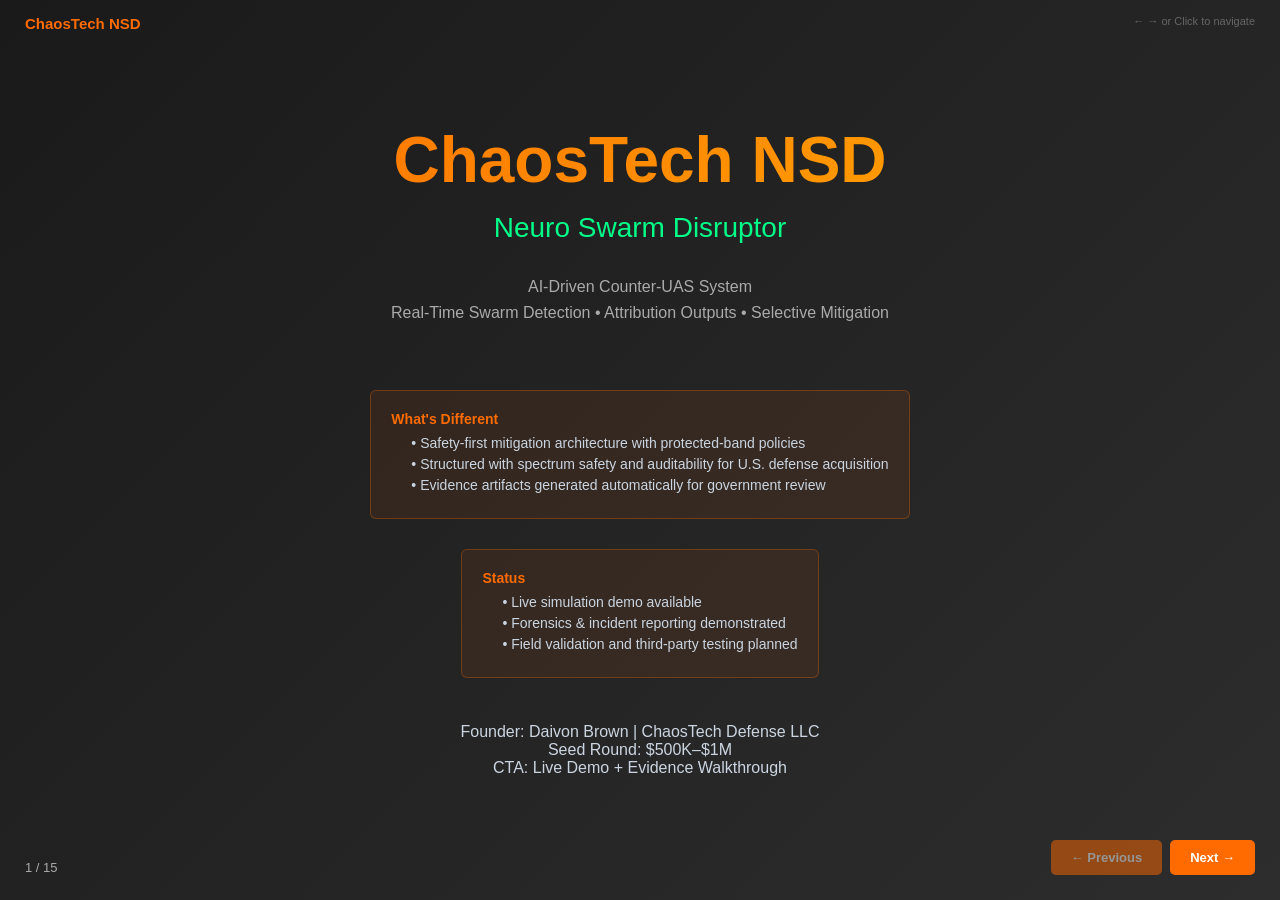
<file: pitch_deck_v2.html>
<!DOCTYPE html>
<html lang="en">
<head>
    <meta charset="UTF-8">
    <meta name="viewport" content="width=device-width, initial-scale=1.0">
    <title>ChaosTech NSD - Investor Pitch Deck v2.2</title>
    <style>
        * {
            margin: 0;
            padding: 0;
            box-sizing: border-box;
        }

        body {
            font-family: -apple-system, BlinkMacSystemFont, 'Segoe UI', Roboto, sans-serif;
            background: linear-gradient(135deg, #1a1a1a 0%, #2d2d2d 100%);
            color: #fff;
            overflow: hidden;
        }

        .deck-container {
            width: 100vw;
            height: 100vh;
            display: flex;
            align-items: center;
            justify-content: center;
        }

        .slide {
            display: none;
            width: 100%;
            height: 100%;
            padding: 60px 80px;
            background: linear-gradient(135deg, #1a1a1a 0%, #2d2d2d 100%);
            animation: fadeIn 0.5s ease-in;
            overflow-y: auto;
        }

        .slide.active {
            display: flex;
            flex-direction: column;
            justify-content: center;
        }

        @keyframes fadeIn {
            from { opacity: 0; }
            to { opacity: 1; }
        }

        .slide-title { text-align: center; }
        .slide-title h1 {
            font-size: 64px;
            font-weight: 700;
            margin-bottom: 15px;
            background: linear-gradient(135deg, #ff6b00 0%, #ffaa00 100%);
            -webkit-background-clip: text;
            -webkit-text-fill-color: transparent;
            background-clip: text;
        }

        .slide-title .subtitle {
            font-size: 28px;
            color: #00ff88;
            margin-bottom: 30px;
        }

        .slide-title .tagline {
            font-size: 16px;
            color: #aaa;
            margin-bottom: 50px;
            max-width: 900px;
            margin-left: auto;
            margin-right: auto;
            line-height: 1.6;
        }

        .slide-title .section-box {
            background: rgba(255, 107, 0, 0.08);
            border: 1px solid rgba(255, 107, 0, 0.3);
            padding: 20px;
            margin: 15px auto;
            max-width: 700px;
            border-radius: 6px;
            text-align: left;
            font-size: 14px;
        }

        .slide-title .section-title {
            color: #ff6b00;
            font-weight: 600;
            margin-bottom: 8px;
        }

        .slide-title .section-item {
            color: #cbd5e1;
            margin: 5px 0;
            margin-left: 20px;
        }

        .slide h2 {
            font-size: 44px;
            margin-bottom: 35px;
            border-bottom: 3px solid #ff6b00;
            padding-bottom: 15px;
        }

        .slide-content {
            font-size: 16px;
            line-height: 1.8;
            color: #ddd;
        }

        .metric {
            display: inline-block;
            background: rgba(255, 107, 0, 0.1);
            border-left: 4px solid #ff6b00;
            padding: 18px;
            margin: 12px 0;
            border-radius: 4px;
            min-width: 280px;
        }

        .metric-value {
            font-size: 28px;
            font-weight: 700;
            color: #ff6b00;
        }

        .metric-label {
            font-size: 13px;
            color: #aaa;
            margin-top: 5px;
        }

        .grid-2 {
            display: grid;
            grid-template-columns: 1fr 1fr;
            gap: 25px;
            margin-top: 25px;
        }

        .grid-3 {
            display: grid;
            grid-template-columns: 1fr 1fr 1fr;
            gap: 18px;
            margin-top: 25px;
        }

        .feature-box {
            background: rgba(0, 255, 136, 0.05);
            border: 2px solid #00ff88;
            padding: 20px;
            border-radius: 6px;
        }

        .feature-box h3 {
            color: #00ff88;
            margin-bottom: 10px;
            font-size: 16px;
            font-weight: 600;
        }

        .feature-box p {
            color: #ccc;
            font-size: 14px;
            line-height: 1.6;
        }

        .moat-box {
            background: rgba(0, 255, 136, 0.05);
            border-left: 4px solid #00ff88;
            padding: 20px;
            margin: 15px 0;
            border-radius: 4px;
        }

        .moat-box strong {
            color: #00ff88;
            display: block;
            margin-bottom: 10px;
            font-size: 15px;
        }

        .moat-box p {
            color: #cbd5e1;
            font-size: 14px;
            margin: 8px 0;
            margin-left: 20px;
        }

        .stat-row {
            display: flex;
            justify-content: space-between;
            padding: 12px 0;
            border-bottom: 1px solid rgba(255, 255, 255, 0.1);
            font-size: 15px;
        }

        .stat-row .label {
            color: #aaa;
        }

        .stat-row .value {
            color: #00ff88;
            font-weight: 600;
        }

        .list-item {
            margin: 12px 0;
            padding-left: 25px;
            position: relative;
            font-size: 15px;
            line-height: 1.6;
        }

        .list-item:before {
            content: "▶";
            position: absolute;
            left: 0;
            color: #ff6b00;
            font-size: 12px;
        }

        .context-note {
            font-size: 13px;
            color: #aaa;
            background: rgba(255, 107, 0, 0.05);
            padding: 10px 15px;
            border-radius: 4px;
            margin-top: 12px;
            border-left: 3px solid #ff6b00;
        }

        .revenue-example {
            background: rgba(0, 255, 136, 0.05);
            padding: 14px;
            border-left: 3px solid #00ff88;
            margin: 12px 0;
            font-size: 14px;
            color: #cbd5e1;
        }

        .value-prop-box {
            background: rgba(0, 255, 136, 0.08);
            border: 2px solid #00ff88;
            padding: 24px;
            margin: 20px 0;
            border-radius: 6px;
        }

        .value-prop-box h3 {
            color: #00ff88;
            margin-bottom: 12px;
            font-size: 16px;
            font-weight: 600;
        }

        .value-prop-box .sub-item {
            color: #cbd5e1;
            font-size: 14px;
            margin: 8px 0;
            margin-left: 20px;
            line-height: 1.5;
        }

        .controls {
            position: fixed;
            bottom: 25px;
            right: 25px;
            display: flex;
            gap: 8px;
            z-index: 100;
        }

        .btn {
            padding: 10px 20px;
            background: #ff6b00;
            color: #fff;
            border: none;
            border-radius: 5px;
            cursor: pointer;
            font-size: 13px;
            font-weight: 600;
            transition: all 0.3s;
        }

        .btn:hover {
            background: #ff8800;
            transform: translateY(-2px);
        }

        .btn:disabled {
            opacity: 0.5;
            cursor: not-allowed;
        }

        .slide-counter {
            position: fixed;
            bottom: 25px;
            left: 25px;
            color: #aaa;
            font-size: 13px;
        }

        .logo {
            position: fixed;
            top: 15px;
            left: 25px;
            font-size: 15px;
            font-weight: 700;
            color: #ff6b00;
        }

        .hint {
            position: fixed;
            top: 15px;
            right: 25px;
            font-size: 11px;
            color: #666;
        }

        .footnote {
            font-size: 11px;
            color: #888;
            margin-top: 8px;
            font-style: italic;
        }
    </style>
</head>
<body>
    <div class="logo">ChaosTech NSD</div>
    <div class="hint">← → or Click to navigate</div>

    <div class="deck-container">
        <!-- SLIDE 1: TITLE -->
        <div class="slide slide-title active">
            <h1>ChaosTech NSD</h1>
            <div class="subtitle">Neuro Swarm Disruptor</div>
            <div class="tagline">AI-Driven Counter-UAS System<br>Real-Time Swarm Detection • Attribution Outputs • Selective Mitigation</div>
            
            <div class="section-box">
                <div class="section-title">What's Different</div>
                <div class="section-item">• Safety-first mitigation architecture with protected-band policies</div>
                <div class="section-item">• Structured with spectrum safety and auditability for U.S. defense acquisition</div>
                <div class="section-item">• Evidence artifacts generated automatically for government review</div>
            </div>

            <div class="section-box">
                <div class="section-title">Status</div>
                <div class="section-item">• Live simulation demo available</div>
                <div class="section-item">• Forensics & incident reporting demonstrated</div>
                <div class="section-item">• Field validation and third-party testing planned</div>
            </div>

            <div style="margin-top: 30px; font-size: 16px; color: #cbd5e1;">
                Founder: Daivon Brown | ChaosTech Defense LLC<br>
                Seed Round: $500K–$1M<br>
                CTA: Live Demo + Evidence Walkthrough
            </div>
        </div>

        <!-- SLIDE 2: PROBLEM -->
        <div class="slide">
            <h2>🚨 The Problem</h2>
            <div class="slide-content">
                <div class="list-item">Drone swarms are attacking military bases and critical infrastructure</div>
                <div class="list-item">DoD/DHS prioritize counter-UAS capability (active procurement in 2026)</div>
                <div class="list-item">Current solutions: Limited to detection or disruption, not attribution</div>
                <div class="list-item">Legal requirement: Operations must be auditable and evidence-generating</div>

                <div class="metric" style="margin-top: 40px;">
                    <div class="metric-value">$1B+</div>
                    <div class="metric-label">Defense Counter-UAS Market (2025-2030)</div>
                </div>

                <div class="metric">
                    <div class="metric-value">5-100</div>
                    <div class="metric-label">Drones in coordinated attacks (escalating threat)</div>
                </div>

                <div class="metric">
                    <div class="metric-value">$250K–$2M</div>
                    <div class="metric-label">Typical government contract value</div>
                </div>
            </div>
        </div>

        <!-- SLIDE 3: SOLUTION -->
        <div class="slide">
            <h2>✅ Our Solution</h2>
            <div class="slide-content">
                <div style="background: rgba(0, 255, 136, 0.08); border: 1px solid rgba(0, 255, 136, 0.3); padding: 20px; border-radius: 6px; margin-bottom: 30px;">
                    <strong style="color: #00ff88; font-size: 15px;">ChaosTech NSD: Attribution-First Counter-UAS Architecture</strong>
                </div>

                <div class="grid-3">
                    <div class="feature-box">
                        <h3>🚁 Detect</h3>
                        <p>Real-time multi-drone swarm detection with weighted threat assessment</p>
                    </div>
                    <div class="feature-box">
                        <h3>⚡ Mitigate</h3>
                        <p>Selective mitigation with protected-band enforcement and collateral assessment</p>
                    </div>
                    <div class="feature-box">
                        <h3>🔍 Attribute</h3>
                        <p>Operator location estimation with confidence scoring for law enforcement</p>
                    </div>
                </div>

                <div style="margin-top: 35px; padding: 20px; background: rgba(0, 255, 136, 0.08); border-left: 4px solid #00ff88; border-radius: 4px;">
                    <strong style="color: #00ff88; margin-bottom: 12px; display: block;">Why We're Different</strong>
                    <div class="list-item">Only system designed to produce attribution outputs</div>
                    <div class="list-item">Evidence-first approach (every engagement generates auditable incident report)</div>
                    <div class="list-item">Safety-by-design (protected frequencies, collateral assessment)</div>
                    <div class="list-item">Structured for compliance and evidence preservation</div>
                </div>
            </div>
        </div>

        <!-- SLIDE 4: HOW IT WORKS -->
        <div class="slide">
            <h2>🎯 How It Works</h2>
            <div class="slide-content">
                <div class="grid-2">
                    <div>
                        <h3 style="color: #ff6b00; margin-bottom: 15px; font-size: 16px;">Threat Assessment (AI-Weighted)</h3>
                        <div class="stat-row">
                            <span class="label">RF Signal Analysis</span>
                            <span class="value">40%</span>
                        </div>
                        <div class="stat-row">
                            <span class="label">Speed Analysis</span>
                            <span class="value">25%</span>
                        </div>
                        <div class="stat-row">
                            <span class="label">Proximity Analysis</span>
                            <span class="value">20%</span>
                        </div>
                        <div class="stat-row">
                            <span class="label">Swarm Pattern Detection</span>
                            <span class="value">15%</span>
                        </div>
                        <div style="margin-top: 15px; padding-top: 15px; border-top: 1px solid rgba(255, 255, 255, 0.1);">
                            <span class="label">Final Threat Score:</span><br>
                            <span class="value" style="font-size: 24px;">0–100 Scale</span>
                        </div>
                        <div class="context-note">
                            Baseline simulation metrics under controlled conditions. Lab validation in progress.
                        </div>
                    </div>

                    <div>
                        <h3 style="color: #00ff88; margin-bottom: 15px; font-size: 16px;">Drone Types Detected (6 Total)</h3>
                        <div class="stat-row">
                            <span class="label">🚁 Quad/Commercial</span>
                            <span class="value">MEDIUM</span>
                        </div>
                        <div class="stat-row">
                            <span class="label">⚡ FPV Racing</span>
                            <span class="value">HIGH</span>
                        </div>
                        <div class="stat-row">
                            <span class="label">💣 Kamikaze</span>
                            <span class="value">CRITICAL</span>
                        </div>
                        <div class="stat-row">
                            <span class="label">✈️ Fixed-Wing</span>
                            <span class="value">CRITICAL</span>
                        </div>
                        <div class="stat-row">
                            <span class="label">🎯 Loitering Munition</span>
                            <span class="value">CRITICAL</span>
                        </div>
                        <div class="stat-row">
                            <span class="label">⬡ Heavy Lift</span>
                            <span class="value">MEDIUM</span>
                        </div>
                    </div>
                </div>
            </div>
        </div>

        <!-- SLIDE 5: LIVE DEMO -->
        <div class="slide">
            <h2>🚀 Live Demo</h2>
            <div class="slide-content">
                <div style="text-align: center; margin-top: 80px;">
                    <p style="font-size: 18px; color: #ff6b00; margin-bottom: 30px;"><strong>View live at:</strong></p>
                    <p style="font-size: 28px; font-weight: 700; background: rgba(255, 107, 0, 0.1); padding: 25px; border-radius: 6px; font-family: monospace;">
                        https://ChaosTechHQ.github.io/nsd-demo
                    </p>
                </div>

                <div style="margin-top: 80px; text-align: center;">
                    <p style="font-size: 16px; color: #aaa; margin-bottom: 20px;">What to try:</p>
                    <div class="list-item">1. Launch "Large (50)" swarm with "Aggressive" mix</div>
                    <div class="list-item">2. Watch AI threat scoring in real-time</div>
                    <div class="list-item">3. Export incident forensics (blue button)</div>
                    <div class="list-item">4. Review: Audit trail, collateral assessment, attribution confidence</div>
                </div>
            </div>
        </div>

        <!-- SLIDE 6: FORENSICS -->
        <div class="slide">
            <h2>📋 Demo + Forensics Evidence</h2>
            <div class="slide-content">
                <h3 style="color: #ff6b00; margin-top: 20px; margin-bottom: 15px; font-size: 15px; font-weight: 600;">Live System Demonstrates</h3>
                <div class="list-item" style="margin-bottom: 10px;">Multi-drone swarm simulation (up to 50 entities)</div>
                <div class="list-item" style="margin-bottom: 10px;">Real-time threat scoring using weighted inputs</div>
                <div class="list-item">Selective mitigation logic with protected-band exclusions</div>

                <h3 style="color: #00ff88; margin-top: 30px; margin-bottom: 15px; font-size: 15px; font-weight: 600;">Automated Incident Report Output</h3>
                <p style="color: #cbd5e1; font-size: 14px; margin-bottom: 15px;">Each simulated engagement generates structured report:</p>
                <div class="list-item" style="margin-bottom: 8px;">Total threats detected and mitigated</div>
                <div class="list-item" style="margin-bottom: 8px;">Time-stamped event logs and latency metrics</div>
                <div class="list-item" style="margin-bottom: 8px;">Attribution engine output (location estimate + confidence)</div>
                <div class="list-item" style="margin-bottom: 8px;">Protected-band status and collateral assessment flags</div>
                <div class="list-item">Full audit trail for post-incident review</div>

                <div class="moat-box" style="margin-top: 25px;">
                    <strong>What This Proves</strong>
                    <p>End-to-end workflow exists (detect → assess → mitigate → report)</p>
                    <p>Reporting format designed for government review and procurement</p>
                    <p>System architecture supports auditability and evidence preservation</p>
                </div>

                <div class="moat-box">
                    <strong>Important Note</strong>
                    <p>These outputs designed for post-incident review and documentation. Final legal admissibility determined through third-party validation and procurement review process.</p>
                </div>
            </div>
        </div>

        <!-- SLIDE 7: MARKET -->
        <div class="slide">
            <h2>💰 Market Opportunity</h2>
            <div class="slide-content">
                <div class="grid-2">
                    <div>
                        <h3 style="color: #ff6b00; margin-bottom: 18px; font-size: 15px; font-weight: 600;">TAM (Total Addressable)</h3>
                        <div class="metric">
                            <div class="metric-value">$1B+</div>
                            <div class="metric-label">Defense Counter-UAS Market (2025-2030)</div>
                        </div>
                        <div class="footnote">Defense Intelligence Agency 2025 threat assessments + DoD/DHS modernization budgets. Includes Army air defense modernization, base protection upgrades, and DHS critical infrastructure C-UAS programs.</div>
                    </div>

                    <div>
                        <h3 style="color: #ff6b00; margin-bottom: 18px; font-size: 15px; font-weight: 600;">SAM (Serviceable & Addressable)</h3>
                        <div class="metric">
                            <div class="metric-value">$250M–$500M</div>
                            <div class="metric-label">U.S. Government Procurement (Army/DHS, 2026-2028)</div>
                        </div>
                        <div class="footnote">Active procurement phase driven by: Army base security modernization (FY2026-2028), DHS CISA critical infrastructure grants, and Navy/Coast Guard rapid procurement authority. Excludes foreign military sales and contractor bundling.</div>
                    </div>
                </div>

                <h3 style="color: #00ff88; margin-top: 35px; margin-bottom: 18px; font-size: 15px; font-weight: 600;">Target Pilot Sites (2026)</h3>
                <div class="stat-row">
                    <span class="label">Army bases (base defense)</span>
                    <span class="value">2–4 pilots</span>
                </div>
                <div class="stat-row">
                    <span class="label">DHS sites (critical infrastructure)</span>
                    <span class="value">1–2 pilots</span>
                </div>
                <div class="stat-row">
                    <span class="label">Total Q4 2026 target</span>
                    <span class="value">4–5 pilot deployments</span>
                </div>
            </div>
        </div>

        <!-- SLIDE 8: COMPETITIVE ADVANTAGE -->
        <div class="slide">
            <h2>🔥 Why ChaosTech Wins</h2>
            <div class="slide-content">
                <div class="moat-box">
                    <strong>1. Attribution-First Architecture</strong>
                    <p>Most counter-UAS systems stop at detection or disruption. NSD produces attribution outputs for law enforcement action and accountability.</p>
                    <p style="font-size: 13px; color: #aaa; margin-top: 8px;"><strong>Confidence Levels:</strong> Attribution outputs calibrated under controlled RF conditions (simulation baseline). Field range validation Q2 2026 establishes accuracy under real-world propagation. Third-party RF measurement Q3 2026 provides independent verification for procurement documentation.</p>
                </div>

                <div class="moat-box">
                    <strong>2. Evidence as a Product</strong>
                    <p>Every engagement produces exportable incident record. Built for audits, after-action reports, procurement review. Turns operations into institutional knowledge.</p>
                </div>

                <div class="moat-box">
                    <strong>3. Safety-First Mitigation Model</strong>
                    <p>Protected-band policy enforced at system level. Collateral assessment integrated into decision logic. Designed for mixed civilian / critical-infrastructure environments.</p>
                </div>

                <div class="moat-box">
                    <strong>4. Software-First, Hardware-Agnostic</strong>
                    <p>Core intelligence in software. Integrates with existing RF sensors and mitigation hardware. Faster deployment, lower cost, higher adaptability.</p>
                </div>

                <div class="moat-box">
                    <strong>5. Defensible Growth Path</strong>
                    <p>Data flywheel: every engagement improves models. Trade-secret algorithms + IP filings. Clear path from pilot → deployment → scale.</p>
                </div>
            </div>
        </div>

        <!-- SLIDE 9: BUSINESS MODEL -->
        <div class="slide">
            <h2>💼 Business Model & Revenue Path</h2>
            <div class="slide-content">
                <h3 style="color: #ff6b00; margin-bottom: 20px; font-size: 15px; font-weight: 600;">Year 1 Revenue Scenarios (2026)</h3>

                <div class="revenue-example">
                    <strong style="color: #00ff88;">Scenario A: Pilot-Led Growth</strong><br>
                    • 3 Army bases (base defense) @ $400K each = $1.2M<br>
                    • 2 DHS critical infrastructure sites @ $350K each = $700K<br>
                    • Installation + SaaS licenses (Year 1) = $1.5M total cash flow<br>
                    <strong style="color: #00ff88;">Year 1 Recognized Revenue: $1.9M</strong>
                </div>

                <div class="revenue-example">
                    <strong style="color: #00ff88;">Scenario B: Conservative Path</strong><br>
                    • 2 Army sites @ $300K each = $600K<br>
                    • 1 DHS pilot (cost-sharing) @ $250K = $250K<br>
                    • Additional installations deferred to Q4 = $850K total<br>
                    <strong style="color: #00ff88;">Year 1 Recognized Revenue: $850K (entry point)</strong>
                </div>

                <div style="background: rgba(100, 200, 255, 0.08); padding: 12px; border-left: 3px solid #64c8ff; margin-top: 12px; font-size: 13px; color: #cbd5e1;">
                    <strong style="color: #64c8ff;">Path to Year 2 ARR:</strong> Scenario A customers on 3-year deployments (recurring revenue begins Q1 2027) + new customer acquisition. Conservative path enables flexibility if federal appropriations shift.
                </div>

                <h3 style="color: #ff6b00; margin-top: 25px; margin-bottom: 15px; font-size: 15px; font-weight: 600;">Year 2+ ARR Path (2027)</h3>

                <div class="revenue-example">
                    <strong style="color: #00ff88;">Year 2 ARR (2027):</strong><br>
                    • 10 active sites (3-year deployments) @ $250K/year = $2.5M<br>
                    • SaaS management platform @ $50K/year = $500K<br>
                    <strong style="color: #00ff88;">Total: $3M ARR by Q2 2027</strong>
                </div>

                <div class="revenue-example">
                    <strong style="color: #00ff88;">Series A Target:</strong><br>
                    • Add 10 more sites in Year 2 = additional $2.5M<br>
                    • Existing 10 sites generate full $2.5M (SaaS mature)<br>
                    <strong style="color: #00ff88;">Total: $5M+ ARR by Q4 2027</strong>
                </div>
            </div>
        </div>

        <!-- SLIDE 10: WHAT YOU'RE BUYING INTO (NEW) -->
        <div class="slide">
            <h2>💎 What You're Buying Into</h2>
            <div class="slide-content">
                <p style="font-size: 14px; color: #aaa; margin-bottom: 30px;">Three concrete value propositions for this seed round:</p>

                <div class="value-prop-box">
                    <h3>1. Evidence-Anchored Technology</h3>
                    <div class="sub-item">• Live simulation MVP demonstrates end-to-end workflow</div>
                    <div class="sub-item">• Forensics output designed for government review</div>
                    <div class="sub-item">• Clear field validation roadmap (Q1-Q4 2026)</div>
                    <p style="color: #00ff88; font-size: 13px; margin-top: 10px;"><strong>→ You're funding proven concept with executable path</strong></p>
                </div>

                <div class="value-prop-box">
                    <h3>2. Compliance-by-Design Architecture</h3>
                    <div class="sub-item">• Spectrum safety and auditability engineered at system level</div>
                    <div class="sub-item">• Protected-band enforcement built in</div>
                    <div class="sub-item">• Structured for government procurement + validation</div>
                    <p style="color: #00ff88; font-size: 13px; margin-top: 10px;"><strong>→ You're reducing diligence risk through design choices</strong></p>
                </div>

                <div class="value-prop-box">
                    <h3>3. Monetizable Defense Procurement Path</h3>
                    <div class="sub-item">• 4–5 pilot sites identified (Army/DHS conversations ongoing)</div>
                    <div class="sub-item">• Unit economics: $250K–$400K per deployment</div>
                    <div class="sub-item">• $1.5M–$2M first-year revenue target realistic</div>
                    <p style="color: #00ff88; font-size: 13px; margin-top: 10px;"><strong>→ You're funding path to actual customer revenue</strong></p>
                </div>

                <div style="margin-top: 30px; padding: 18px; background: rgba(100, 200, 255, 0.08); border-left: 4px solid #64c8ff; border-radius: 4px;">
                    <p style="color: #64c8ff; font-size: 14px; font-weight: 600; margin-bottom: 10px;">Outcome of This Seed:</p>
                    <div style="color: #cbd5e1; font-size: 13px; line-height: 1.8;">
                        ✓ CTO hired + hardware prototype operational<br>
                        ✓ 2–3 beta pilots deployed and documented<br>
                        ✓ Series A positioning: $5M–$10M ARR pathway visible<br>
                        ✓ Timeline: Q1 close → Q2 pilots → Q4 2026 Series A ready
                    </div>
                </div>
            </div>
        </div>

        <!-- SLIDE 11: THE ASK -->
        <div class="slide">
            <h2>🎯 The Ask</h2>
            <div class="slide-content">
                <div style="text-align: center; margin-top: 50px;">
                    <div class="metric" style="display: inline-block; margin-bottom: 50px;">
                        <div class="metric-value">$500K – $1M</div>
                        <div class="metric-label">Seed Funding Round</div>
                    </div>
                </div>

                <div class="grid-3">
                    <div style="background: rgba(0, 255, 136, 0.08); padding: 20px; border-radius: 6px; border: 1px solid rgba(0, 255, 136, 0.3);">
                        <h3 style="color: #00ff88; margin-bottom: 12px; font-size: 14px; font-weight: 600;">Use of Funds</h3>
                        <div class="list-item" style="font-size: 13px; margin-bottom: 8px;">Technical cofounder/CTO ($150K)</div>
                        <div class="list-item" style="font-size: 13px; margin-bottom: 8px;">Hardware prototype ($200K)</div>
                        <div class="list-item" style="font-size: 13px;">First 3 gov pilots ($300K)</div>
                    </div>

                    <div style="background: rgba(255, 107, 0, 0.08); padding: 20px; border-radius: 6px; border: 1px solid rgba(255, 107, 0, 0.3);">
                        <h3 style="color: #ff6b00; margin-bottom: 12px; font-size: 14px; font-weight: 600;">Timeline</h3>
                        <div class="list-item" style="font-size: 13px; margin-bottom: 8px;">Close seed: Q1 2026</div>
                        <div class="list-item" style="font-size: 13px; margin-bottom: 8px;">Beta customers: Q2 2026</div>
                        <div class="list-item" style="font-size: 13px;">Series A: Q4 2026</div>
                    </div>

                    <div style="background: rgba(100, 200, 255, 0.08); padding: 20px; border-radius: 6px; border: 1px solid rgba(100, 200, 255, 0.3);">
                        <h3 style="color: #64c8ff; margin-bottom: 12px; font-size: 14px; font-weight: 600;">In Exchange</h3>
                        <div class="list-item" style="font-size: 13px; margin-bottom: 8px;">Standard SAFE or Series Seed</div>
                        <div class="list-item" style="font-size: 13px; margin-bottom: 8px;">Board seat option</div>
                        <div class="list-item" style="font-size: 13px;">20–25% equity</div>
                    </div>
                </div>

                <div style="margin-top: 40px; padding: 20px; background: rgba(255, 107, 0, 0.12); border-left: 4px solid #ff6b00; border-radius: 4px; text-align: center;">
                    <p style="font-size: 15px; color: #ff6b00; font-weight: 600;">Ready for demo call this week</p>
                    <p style="font-size: 13px; color: #aaa; margin-top: 8px;">Live system • Working MVP • Government-aligned</p>
                </div>
            </div>
        </div>

        <!-- SLIDE 12: TEAM -->
        <div class="slide">
            <h2>👥 Team & Hiring</h2>
            <div class="slide-content">
                <div class="grid-2">
                    <div>
                        <h3 style="color: #ff6b00; margin-bottom: 18px; font-size: 15px; font-weight: 600;">Current Leadership</h3>
                        <div style="background: rgba(255, 107, 0, 0.1); padding: 16px; border-radius: 6px;">
                            <strong style="color: #ff6b00;">Daivon Brown</strong>
                            <p style="color: #aaa; font-size: 13px; margin-top: 4px;">Founder/CEO</p>
                            <p style="font-size: 12px; color: #999; margin-top: 4px;">Counter-UAS domain expert with deep operational insight into defense procurement pathways. Full-time execution lead architecting government strategy, prototype development, and pilot rollout. Transitioning to full-time leadership post-severance (January 2026).</p>
                        </div>
                    </div>

                    <div>
                        <h3 style="color: #00ff88; margin-bottom: 18px; font-size: 15px; font-weight: 600;">Critical Technical Hire</h3>
                        <div style="background: rgba(0, 255, 136, 0.1); padding: 16px; border-radius: 6px;">
                            <strong style="color: #00ff88;">CTO / Technical Cofounder</strong>
                            <p style="color: #aaa; font-size: 13px; margin-top: 4px;">Hardware integration specialist. RF systems background. Government contracting experience.</p>
                            <p style="font-size: 12px; color: #999; margin-top: 4px;"><strong>Start date:</strong> Q1 2026 (concurrent with seed close)</p>
                            <p style="font-size: 12px; color: #999; margin-top: 4px;"><strong>Equity:</strong> 15–20% | <strong>Focus:</strong> Hardware MVP + pilot integration</p>
                        </div>
                    </div>
                </div>

                <div style="margin-top: 30px; padding: 18px; background: rgba(100, 200, 255, 0.08); border-left: 4px solid #64c8ff; border-radius: 4px;">
                    <p style="font-size: 14px; color: #64c8ff; margin-bottom: 12px;"><strong>Critical Path Timeline</strong></p>
                    <div class="list-item" style="font-size: 13px;">Software MVP is deployable today (not vaporware)</div>
                    <div class="list-item" style="font-size: 13px;">CTO role unlocks hardware integration and field trials (Q2-Q3)</div>
                    <div class="list-item" style="font-size: 13px;">Government pilot commitments in discussion; hardware readiness = contract signature</div>
                    <div class="list-item" style="font-size: 13px;">Revenue realization: $900K–$1.9M in year 1, $2.5M–$3M ARR in year 2</div>
                </div>
            </div>
        </div>

        <!-- SLIDE 13: VALIDATION ROADMAP -->
        <div class="slide">
            <h2>✅ Validation & Testing Roadmap</h2>
            <div class="slide-content">
                <h3 style="color: #ff6b00; margin-bottom: 20px; margin-top: 10px; font-size: 15px; font-weight: 600;">6–12 Month Path to Field Readiness</h3>

                <div style="background: rgba(255, 107, 0, 0.08); padding: 18px; margin-bottom: 15px; border-left: 4px solid #ff6b00; border-radius: 4px;">
                    <strong style="color: #ff6b00; font-size: 14px;">Q1 2026: Lab Baseline</strong>
                    <p style="color: #cbd5e1; font-size: 13px; margin-top: 8px; margin-left: 20px;">RF signal validation in controlled environment • Algorithm performance benchmarking • Safety/compliance verification</p>
                </div>

                <div style="background: rgba(0, 255, 136, 0.08); padding: 18px; margin-bottom: 15px; border-left: 4px solid #00ff88; border-radius: 4px;">
                    <strong style="color: #00ff88; font-size: 14px;">Q2 2026: Hardware Integration & Field Trials</strong>
                    <p style="color: #cbd5e1; font-size: 13px; margin-top: 8px; margin-left: 20px;">Hardware-in-the-loop integration • Real-world RF measurement campaign • First government pilot deployments</p>
                </div>

                <div style="background: rgba(100, 200, 255, 0.08); padding: 18px; margin-bottom: 15px; border-left: 4px solid #64c8ff; border-radius: 4px;">
                    <strong style="color: #64c8ff; font-size: 14px;">Q3 2026: Third-Party & Compliance Review</strong>
                    <p style="color: #cbd5e1; font-size: 13px; margin-top: 8px; margin-left: 20px;">Independent RF safety assessment • Defense acquisition compliance validation • Formal pilot results and documentation</p>
                </div>

                <div style="background: rgba(255, 107, 0, 0.08); padding: 18px; border-left: 4px solid #ff6b00; border-radius: 4px;">
                    <strong style="color: #ff6b00; font-size: 14px;">Q4 2026: Production Readiness & Scale</strong>
                    <p style="color: #cbd5e1; font-size: 13px; margin-top: 8px; margin-left: 20px;">Manufacturing specification finalized • Government procurement documentation complete • Scale to production deployment</p>
                </div>

                <div style="margin-top: 30px; padding: 16px; background: rgba(0, 255, 136, 0.05); border: 1px solid rgba(0, 255, 136, 0.3); border-radius: 4px;">
                    <p style="color: #00ff88; font-size: 13px; font-weight: 600;">Parallel Path: Beta Customer Feedback Loop</p>
                    <p style="color: #cbd5e1; font-size: 13px; margin-top: 8px;">Each deployment generates operational data → iterative product improvement → validation artifacts for procurement</p>
                </div>
            </div>
        </div>

        <!-- SLIDE 14: MILESTONES -->
        <div class="slide">
            <h2>🚀 12-Month Execution Plan</h2>
            <div class="slide-content">
                <div class="grid-2">
                    <div>
                        <h3 style="color: #ff6b00; margin-bottom: 16px; font-size: 14px; font-weight: 600;">Q1 2026 (Now)</h3>
                        <div class="list-item" style="font-size: 13px; margin-bottom: 10px;">Close seed funding</div>
                        <div class="list-item" style="font-size: 13px; margin-bottom: 10px;">Hire CTO</div>
                        <div class="list-item" style="font-size: 13px;">Launch GitHub public MVP</div>
                    </div>

                    <div>
                        <h3 style="color: #ff6b00; margin-bottom: 16px; font-size: 14px; font-weight: 600;">Q2 2026</h3>
                        <div class="list-item" style="font-size: 13px; margin-bottom: 10px;">First beta customers (Army/DHS)</div>
                        <div class="list-item" style="font-size: 13px; margin-bottom: 10px;">Hardware prototype v1</div>
                        <div class="list-item" style="font-size: 13px;">Generate first revenue</div>
                    </div>
                </div>

                <div class="grid-2" style="margin-top: 20px;">
                    <div>
                        <h3 style="color: #ff6b00; margin-bottom: 16px; font-size: 14px; font-weight: 600;">Q3–Q4 2026</h3>
                        <div class="list-item" style="font-size: 13px; margin-bottom: 10px;">Scale to 10–15 customers</div>
                        <div class="list-item" style="font-size: 13px; margin-bottom: 10px;">$2M–$5M ARR</div>
                        <div class="list-item" style="font-size: 13px;">Prepare Series A (close Q4)</div>
                    </div>

                    <div>
                        <h3 style="color: #00ff88; margin-bottom: 16px; font-size: 14px; font-weight: 600;">2027 Vision</h3>
                        <div class="list-item" style="font-size: 13px; margin-bottom: 10px;">$5M Series A close (Q1)</div>
                        <div class="list-item" style="font-size: 13px; margin-bottom: 10px;">30+ government customers</div>
                        <div class="list-item" style="font-size: 13px;">$50M ARR path visible</div>
                    </div>
                </div>

                <div style="margin-top: 40px; text-align: center; padding: 25px; background: rgba(255, 107, 0, 0.15); border-radius: 6px;">
                    <p style="font-size: 16px; font-weight: 700; color: #ff6b00;">This is the counter-UAS standard America needs.</p>
                </div>
            </div>
        </div>

        <!-- SLIDE 15: CLOSING -->
        <div class="slide slide-title">
            <h1 style="color: #00ff88; margin-bottom: 35px;">Thank You</h1>
            <div style="font-size: 20px; color: #ff6b00; font-style: italic; margin-bottom: 80px;">
                "Attribution changes everything."
            </div>
            <div style="text-align: center; font-size: 16px;">
                <div style="margin-bottom: 18px;">
                    <strong>Daivon Brown</strong><br>
                    Founder/CEO, ChaosTech Defense LLC
                </div>
                <div style="margin-bottom: 25px;">
                    <strong>📧 Contact:</strong> DaivonBrown@chaostechdefensellc.com<br>
                    <strong>📱 Phone:</strong> (202)830-6292<br>
                    <strong>🌐 Demo:</strong> github.com/ChaosTechHQ/nsd-demo
                </div>
                <div style="margin-top: 60px; font-size: 14px; color: #aaa;">
                    Ready for Boost VC meeting:<br>
                    Live demo available • Seed round open • CTO position open
                </div>
            </div>
        </div>
    </div>

    <div class="slide-counter">
        <span id="current">1</span> / <span id="total">15</span>
    </div>

    <div class="controls">
        <button class="btn" id="prevBtn" onclick="previousSlide()">← Previous</button>
        <button class="btn" id="nextBtn" onclick="nextSlide()">Next →</button>
    </div>

    <script>
        let currentSlide = 0;
        const slides = document.querySelectorAll('.slide');
        const totalSlides = slides.length;

        document.getElementById('total').textContent = totalSlides;

        function showSlide(n) {
            slides[currentSlide].classList.remove('active');
            currentSlide = (n + totalSlides) % totalSlides;
            slides[currentSlide].classList.add('active');
            
            document.getElementById('current').textContent = currentSlide + 1;
            document.getElementById('prevBtn').disabled = currentSlide === 0;
            document.getElementById('nextBtn').disabled = currentSlide === totalSlides - 1;
        }

        function nextSlide() {
            showSlide(currentSlide + 1);
        }

        function previousSlide() {
            showSlide(currentSlide - 1);
        }

        document.addEventListener('keydown', (e) => {
            if (e.key === 'ArrowRight') nextSlide();
            if (e.key === 'ArrowLeft') previousSlide();
        });

        document.addEventListener('click', (e) => {
            if (e.clientX > window.innerWidth / 2) nextSlide();
            else previousSlide();
        });

        showSlide(0);
    </script>
</body>
</html>
</file>
